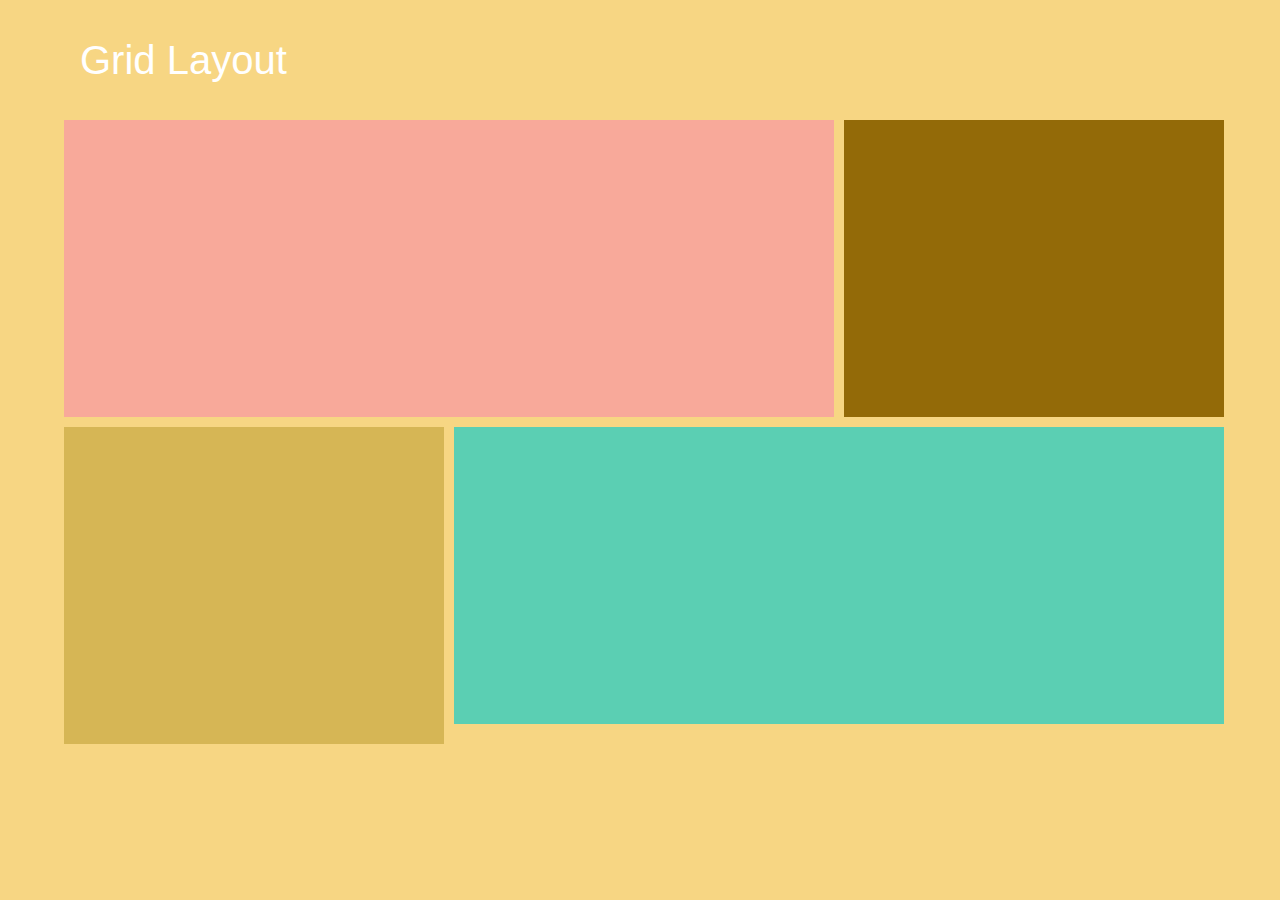
<file: grid/index.html>
<!DOCTYPE html>
<html lang="en">
<head>
	<meta charset="UTF-8">
	<link href="https://fonts.googleapis.com/css?family=Patrick+Hand" rel="stylesheet">
	<link rel="stylesheet" href="https://use.fontawesome.com/releases/v5.4.2/css/all.css" integrity="sha384-/rXc/GQVaYpyDdyxK+ecHPVYJSN9bmVFBvjA/9eOB+pb3F2w2N6fc5qB9Ew5yIns" crossorigin="anonymous">
	<link rel="stylesheet" href="css/reset.css">
	<link rel="stylesheet" href="css/style.css">
	<title>GRID-LAYOUT</title>
</head>
<body>
	<h1>Grid Layout</h1>
	<div id="wrapper" class="main-grid">
		<div class="panel panel-c1">
			<i class="fa fa-air-freshener"></i>
		</div>
		<div class="panel panel-c2">
			<i class="fa fa-align-justify"></i>
		</div>
		<div class="panel panel-c3">
			<i class="fa fa-allergies"></i>
		</div>
		<div class="panel panel-c4">
			<i class="fa fa-anchor"></i>
		</div>
		<div class="panel panel-c5">
			<i class="fa fa-archive"></i>
		</div>
		<div class="panel panel-c6">
			<i class="fa fa-ankh"></i>
		</div>

		
	</div>
</body>
</html>
</file>
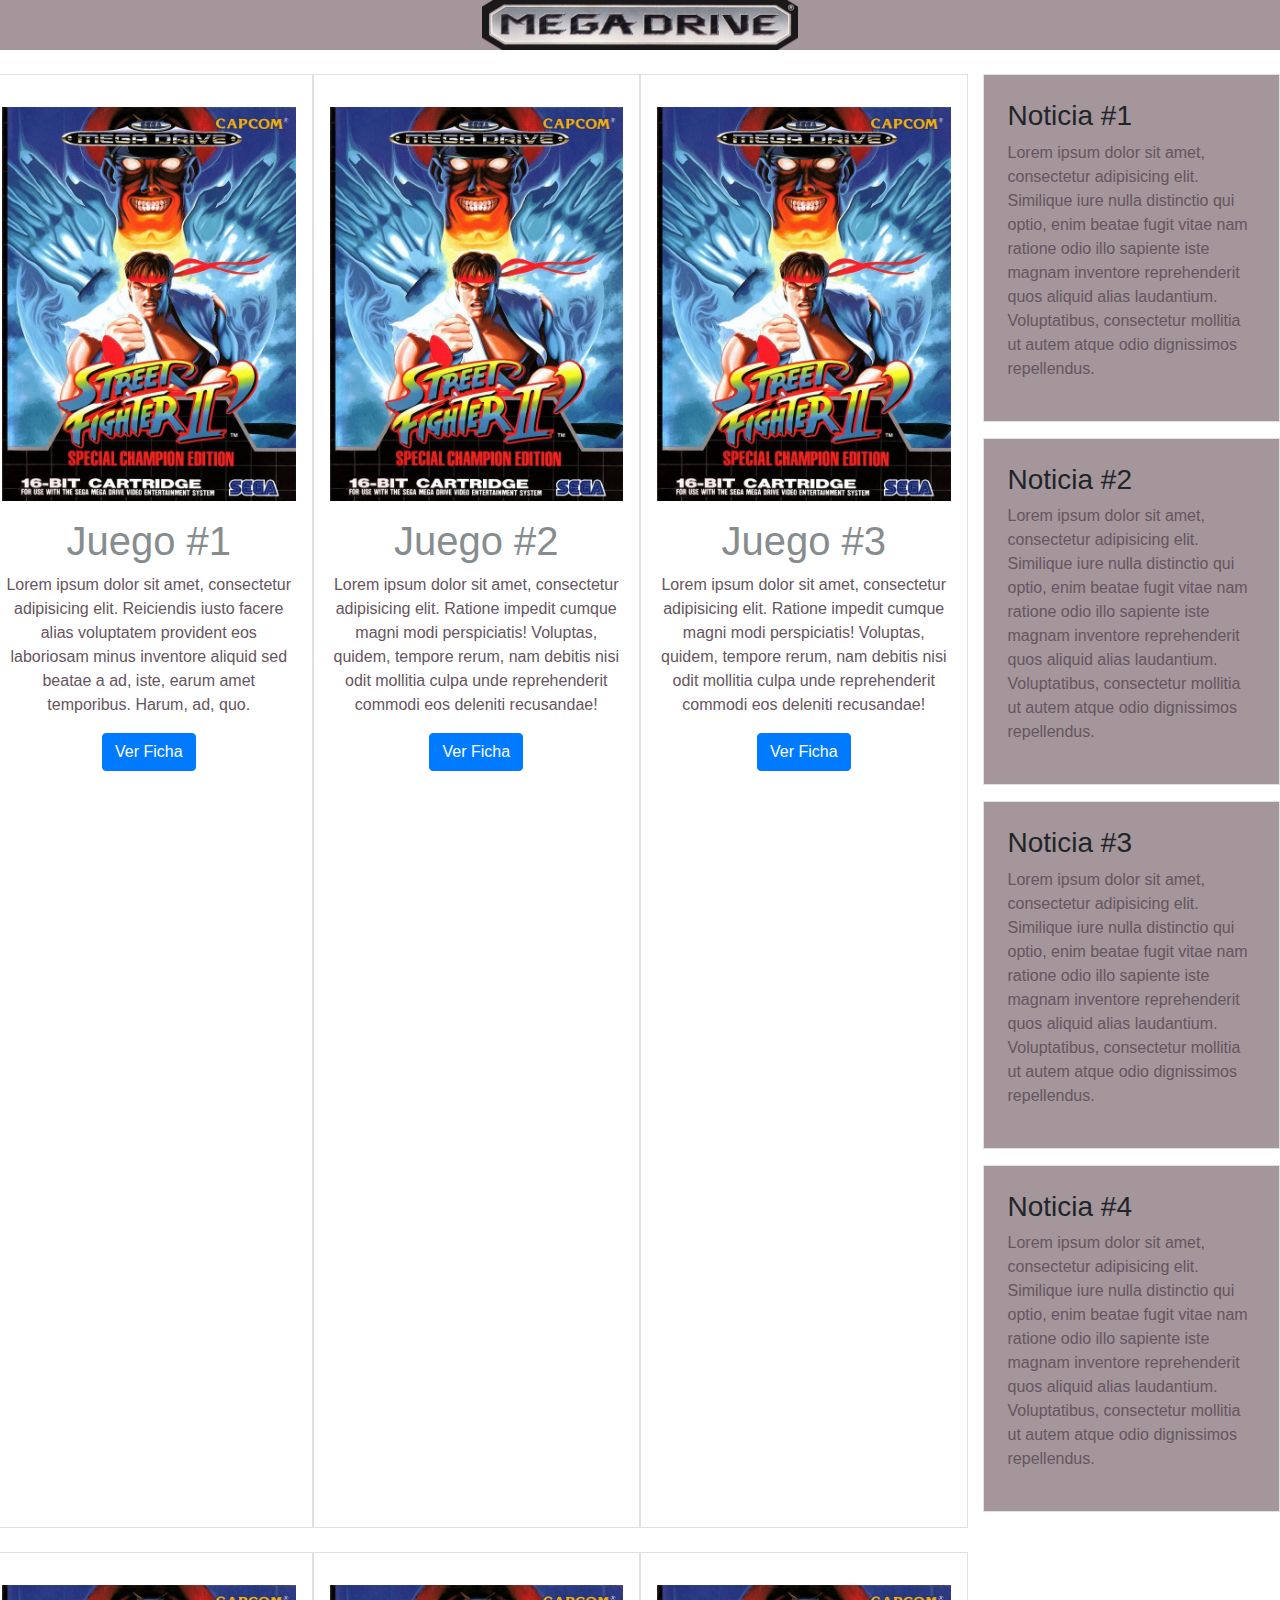
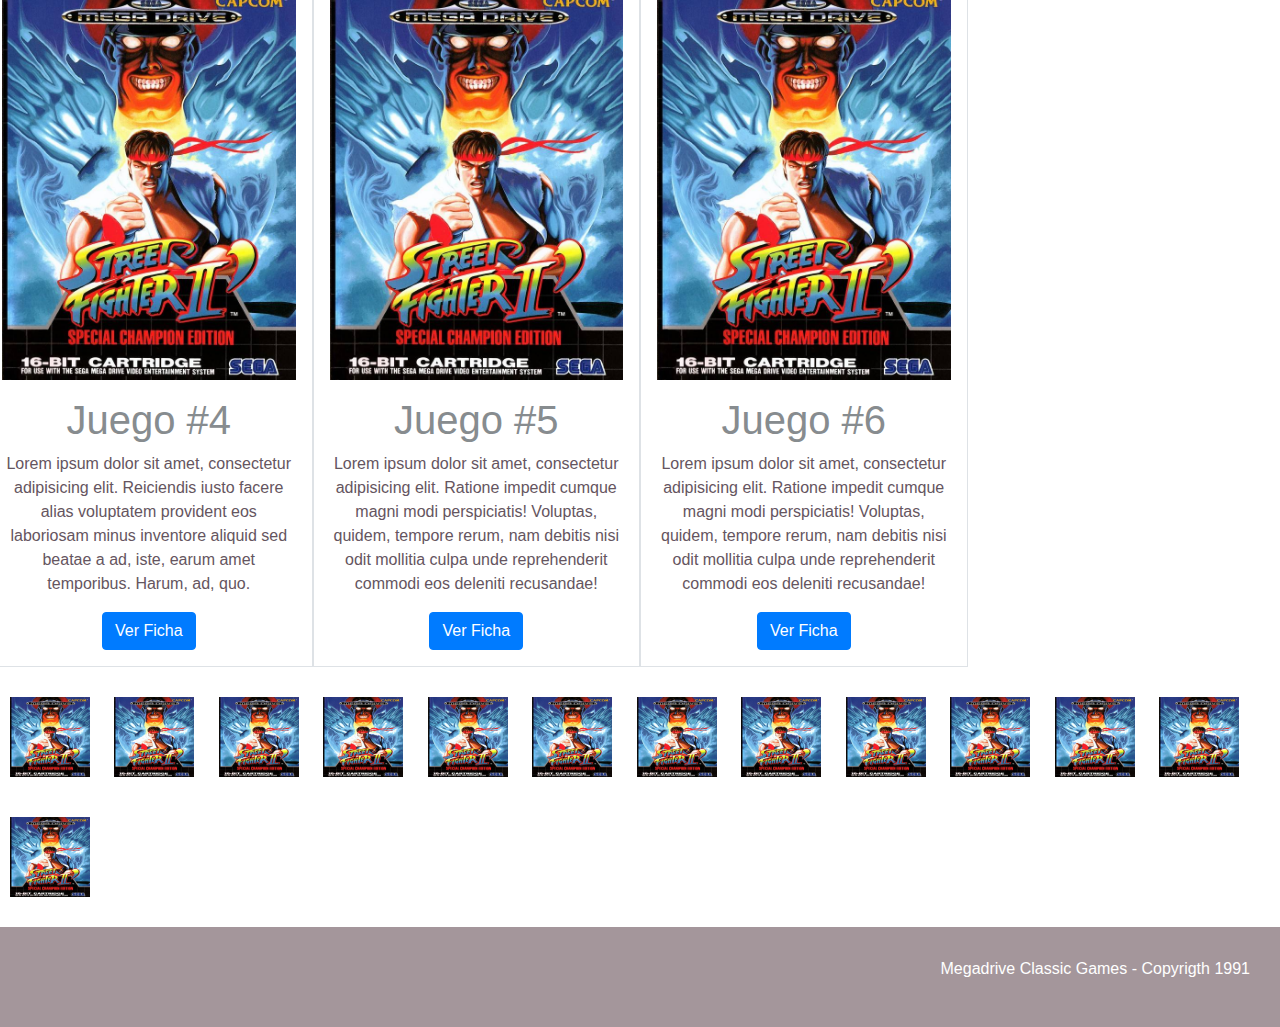
<file: jgonzalez-bootstrap/index.html>
<!doctype html>
<html lang="es">

<head>
    <!-- Required meta tags -->
    <meta charset="utf-8">
    <meta name="viewport" content="width=device-width, initial-scale=1, shrink-to-fit=no">
    <!-- Bootstrap CSS -->
    <link rel="stylesheet" href="./css/bootstrap.min.css" integrity="sha384-MCw98/SFnGE8fJT3GXwEOngsV7Zt27NXFoaoApmYm81iuXoPkFOJwJ8ERdknLPMO" crossorigin="anonymous">
    <link rel="stylesheet" href="css/style.css">
    <title>EXAMEN</title>
</head>
<body>
    <header class="mega">
        <div>
            <img class="logo" src="./img/logo.png"  alt="">
        </div>
    </header>
    <div class="row">
        <div class="col-md-3 border text-center p-3 mt-4">
            <img src="./img/juego.jpg" alt="" class="img-fluid my-3">
            <h1>Juego #1</h1>
            <p>Lorem ipsum dolor sit amet, consectetur adipisicing elit. Reiciendis iusto facere alias voluptatem provident eos laboriosam minus inventore aliquid sed beatae a ad, iste, earum amet temporibus. Harum, ad, quo.</p>
            <button class="btn btn-primary">Ver Ficha</button>
        </div>
        <div class="col-md-3 border text-center p-3 mt-4">
            <img src="./img/juego.jpg" alt="" class="img-fluid my-3">
            <h1>Juego #2</h1>
            <p>Lorem ipsum dolor sit amet, consectetur adipisicing elit. Ratione impedit cumque magni modi perspiciatis! Voluptas, quidem, tempore rerum, nam debitis nisi odit mollitia culpa unde reprehenderit commodi eos deleniti recusandae!</p>
            <button class="btn btn-primary">Ver Ficha</button>
        </div>
        <div class="col-md-3 border text-center p-3 mt-4">
            <img src="./img/juego.jpg" alt="" class="img-fluid my-3">
            <h1>Juego #3</h1>
            <p>Lorem ipsum dolor sit amet, consectetur adipisicing elit. Ratione impedit cumque magni modi perspiciatis! Voluptas, quidem, tempore rerum, nam debitis nisi odit mollitia culpa unde reprehenderit commodi eos deleniti recusandae!</p>
            <button class="btn btn-primary">Ver Ficha</button>
        </div>
        <div class="col-md-3 mt-4">
            <div class="noticia border mb-3 p-4">
                <h3>Noticia #1</h3>
                <p>Lorem ipsum dolor sit amet, consectetur adipisicing elit. Similique iure nulla distinctio qui optio, enim beatae fugit vitae nam ratione odio illo sapiente iste magnam inventore reprehenderit quos aliquid alias laudantium. Voluptatibus, consectetur mollitia ut autem atque odio dignissimos repellendus.</p>
            </div>
            <div class="noticia border mb-3 p-4">
                <h3>Noticia #2</h3>
                <p>Lorem ipsum dolor sit amet, consectetur adipisicing elit. Similique iure nulla distinctio qui optio, enim beatae fugit vitae nam ratione odio illo sapiente iste magnam inventore reprehenderit quos aliquid alias laudantium. Voluptatibus, consectetur mollitia ut autem atque odio dignissimos repellendus.</p>
            </div>
            <div class="noticia border mb-3 p-4">
                <h3>Noticia #3</h3>
                <p>Lorem ipsum dolor sit amet, consectetur adipisicing elit. Similique iure nulla distinctio qui optio, enim beatae fugit vitae nam ratione odio illo sapiente iste magnam inventore reprehenderit quos aliquid alias laudantium. Voluptatibus, consectetur mollitia ut autem atque odio dignissimos repellendus.</p>
            </div>
            <div class="noticia border mb-3 p-4">
                <h3>Noticia #4</h3>
                <p>Lorem ipsum dolor sit amet, consectetur adipisicing elit. Similique iure nulla distinctio qui optio, enim beatae fugit vitae nam ratione odio illo sapiente iste magnam inventore reprehenderit quos aliquid alias laudantium. Voluptatibus, consectetur mollitia ut autem atque odio dignissimos repellendus.</p>
            </div>
        </div>
    </div>
    <div class="row">
        <div class="col-md-3 border text-center p-3 mt-4">
            <img src="./img/juego.jpg" alt="" class="img-fluid my-3">
            <h1>Juego #4</h1>
            <p>Lorem ipsum dolor sit amet, consectetur adipisicing elit. Reiciendis iusto facere alias voluptatem provident eos laboriosam minus inventore aliquid sed beatae a ad, iste, earum amet temporibus. Harum, ad, quo.</p>
            <button class="btn btn-primary">Ver Ficha</button>
        </div>
        <div class="col-md-3 border text-center p-3 mt-4">
            <img src="./img/juego.jpg" alt="" class="img-fluid my-3">
            <h1>Juego #5</h1>
            <p>Lorem ipsum dolor sit amet, consectetur adipisicing elit. Ratione impedit cumque magni modi perspiciatis! Voluptas, quidem, tempore rerum, nam debitis nisi odit mollitia culpa unde reprehenderit commodi eos deleniti recusandae!</p>
            <button class="btn btn-primary">Ver Ficha</button>
        </div>
        <div class="col-md-3 border text-center p-3 mt-4">
            <img src="./img/juego.jpg" alt="" class="img-fluid my-3">
            <h1>Juego #6</h1>
            <p>Lorem ipsum dolor sit amet, consectetur adipisicing elit. Ratione impedit cumque magni modi perspiciatis! Voluptas, quidem, tempore rerum, nam debitis nisi odit mollitia culpa unde reprehenderit commodi eos deleniti recusandae!</p>
            <button class="btn btn-primary">Ver Ficha</button>
        </div>
    </div>
    <div>
        <img class="img" src="./img/juego.jpg" alt="">
        <img class="img" src="./img/juego.jpg" alt="">
        <img class="img" src="./img/juego.jpg" alt="">
        <img class="img" src="./img/juego.jpg" alt="">
        <img class="img" src="./img/juego.jpg" alt="">
        <img class="img" src="./img/juego.jpg" alt="">
        <img class="img" src="./img/juego.jpg" alt="">
        <img class="img" src="./img/juego.jpg" alt="">
        <img class="img" src="./img/juego.jpg" alt="">
        <img class="img" src="./img/juego.jpg" alt="">
        <img class="img" src="./img/juego.jpg" alt="">
        <img class="img" src="./img/juego.jpg" alt="">
        <img class="img" src="./img/juego.jpg" alt="">
    </div>
        <footer>
            <p>Megadrive Classic Games - Copyrigth 1991</p>
        </footer>
        <!-- Optional JavaScript -->
        <!-- jQuery first, then Popper.js, then Bootstrap JS -->
        <script src="https://code.jquery.com/jquery-3.3.1.slim.min.js" integrity="sha384-q8i/X+965DzO0rT7abK41JStQIAqVgRVzpbzo5smXKp4YfRvH+8abtTE1Pi6jizo" crossorigin="anonymous"></script>
        <script src="https://cdnjs.cloudflare.com/ajax/libs/popper.js/1.14.3/umd/popper.min.js" integrity="sha384-ZMP7rVo3mIykV+2+9J3UJ46jBk0WLaUAdn689aCwoqbBJiSnjAK/l8WvCWPIPm49" crossorigin="anonymous"></script>
        <script src="https://stackpath.bootstrapcdn.com/bootstrap/4.1.3/js/bootstrap.min.js" integrity="sha384-ChfqqxuZUCnJSK3+MXmPNIyE6ZbWh2IMqE241rYiqJxyMiZ6OW/JmZQ5stwEULTy" crossorigin="anonymous"></script>
</body>

</html>
</file>
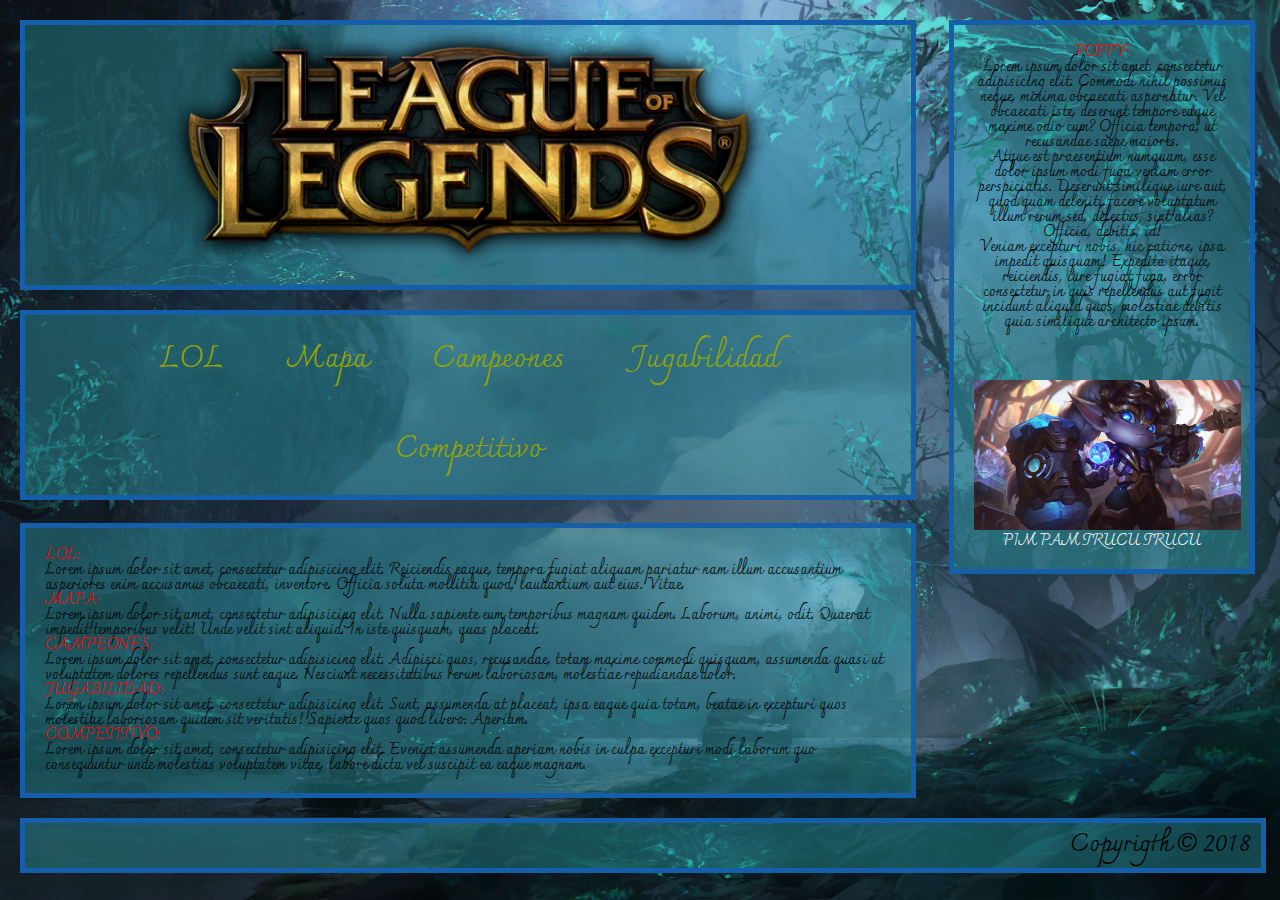
<file: maquetacion-basica/index.html>
<!DOCTYPE html>
<html lang="es">
<head>
	<meta charset="UTF-8">
	<title>Práctica para Berni</title>
	<link rel="stylesheet" href="./css/style.css">
	<link rel="stylesheet" href="./css/reset.css">
	<link href="https://fonts.googleapis.com/css?family=Mali" rel="stylesheet">
	<link href="https://fonts.googleapis.com/css?family=Charmonman" rel="stylesheet">
	<link href="https://fonts.googleapis.com/css?family=Anton" rel="stylesheet">
</head>
<body>
	<div class="principal">
		<header id="logo">
			<img id="lol" src="./img/logo.png" alt="">
		</header>
		<nav>
			<ul>
				<li><a href="#LOL">LOL</a></li>
				<li><a href="#mapa">Mapa</a></li>
				<li><a href="#campeones">Campeones</a></li>
				<li><a href="#jugabilidad">Jugabilidad</a></li>
				<li><a href="#competitivo">Competitivo</a></li>
			</ul> 
		</nav>
		<main id="parrafos">
			<h2 id="LOL">LOL:</h2>
				<p>Lorem ipsum dolor sit amet, consectetur adipisicing elit. Reiciendis eaque, tempora fugiat aliquam pariatur nam illum accusantium asperiores enim accusamus obcaecati, inventore. Officia soluta mollitia quod, laudantium aut eius. Vitae.</p>
			<h2 id="mapa">MAPA:</h2>
				<p>Lorem ipsum dolor sit amet, consectetur adipisicing elit. Nulla sapiente eum temporibus magnam quidem. Laborum, animi, odit. Quaerat impedit temporibus velit! Unde velit sint aliquid. In iste quisquam, quas placeat.</p>
			<h2 id="campeones">CAMPEONES:</h2>
				<p>Lorem ipsum dolor sit amet, consectetur adipisicing elit. Adipisci quos, recusandae, totam maxime commodi quisquam, assumenda quasi ut voluptatem dolores repellendus sunt eaque. Nesciunt necessitatibus rerum laboriosam, molestiae repudiandae dolor.</p>
			<h2 id="jugabilidad">JUGABILIDAD:</h2>
				<p>Lorem ipsum dolor sit amet, consectetur adipisicing elit. Sunt, assumenda at placeat, ipsa eaque quia totam, beatae in excepturi quos molestiae laboriosam quidem sit veritatis! Sapiente quos quod libero. Aperiam.</p>
			<h2 id="competitivo">COMPETITIVO:</h2>
				<p>Lorem ipsum dolor sit amet, consectetur adipisicing elit. Eveniet assumenda aperiam nobis in culpa excepturi modi laborum quo consequuntur unde molestias voluptatem vitae, labore dicta vel suscipit ea eaque magnam.</p>
		</main>
	</div>
	<div id="lateral">
		<h2>POPPY:</h2>	
			<p>Lorem ipsum dolor sit amet, consectetur adipisicing elit. Commodi nihil possimus neque, minima obcaecati aspernatur. Vel obcaecati iste, deserunt tempore eaque maxime odio cum? 	Officia tempora, ut recusandae saepe maiores.</p>
			<p>Atque est praesentium numquam, esse dolor ipsum modi fuga veniam error perspiciatis. Deserunt similique iure aut, quod quam deleniti facere voluptatum illum rerum sed, delectus, sint alias? Officia, debitis, id!</p>
			<p>Veniam excepturi nobis, hic ratione, ipsa impedit quisquam! Expedita itaque, reiciendis, iure fugiat fuga, error consectetur in quis repellendus aut fugit incidunt aliquid quos, molestiae debitis quia similique architecto ipsum.</p>
			<img id="poppy" src="./img/poppy.png" alt="">
				<h3>PIM PAM TRUCU TRUCU</h3>
	</div>
	<footer id="piedepagina">
		Copyrigth &copy; 2018
	</footer>
</body>
</html>
</file>
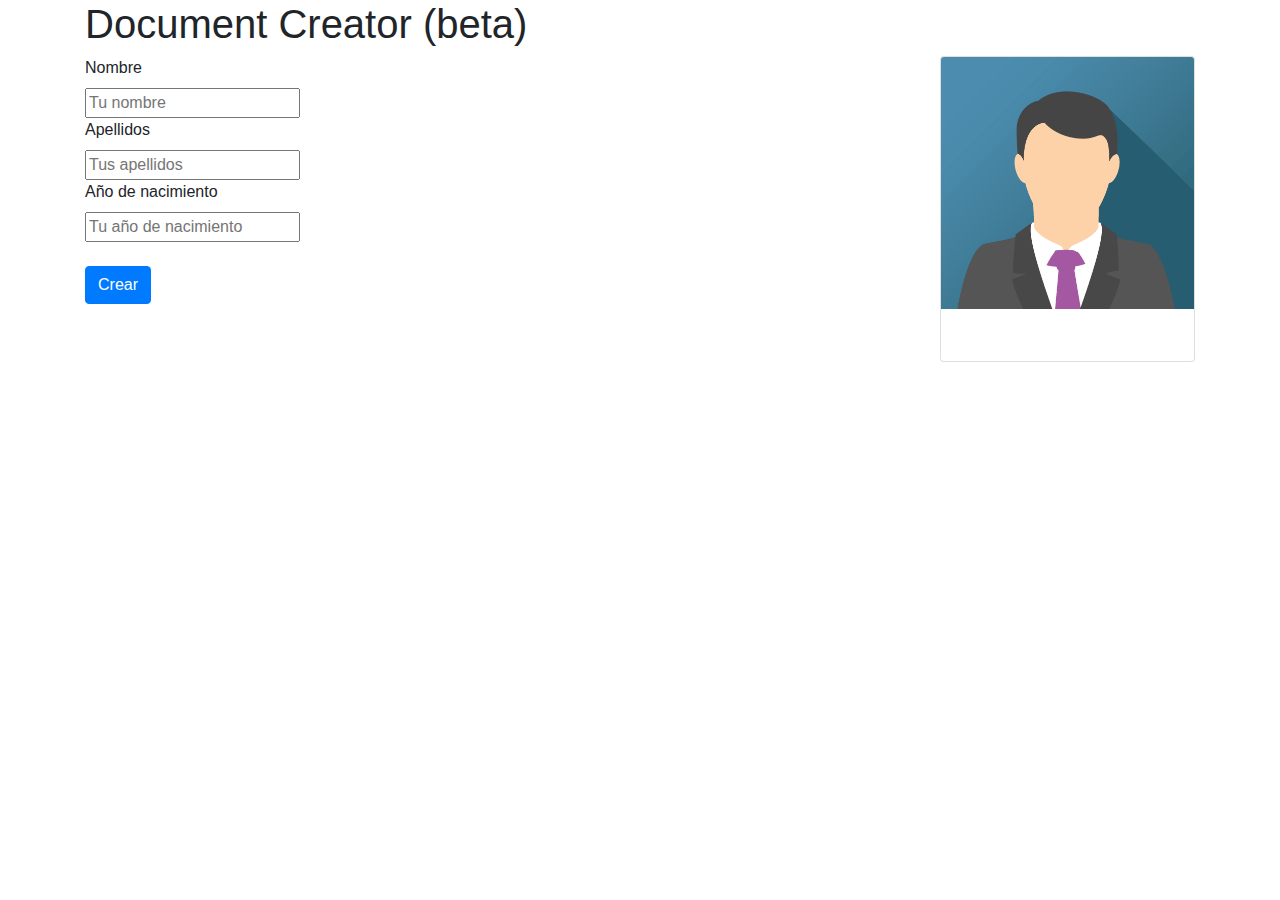
<file: gonzalez-examen-jquery/ejercicio 1/index.html>
<!DOCTYPE html>
<html lang="en">
<head>
    <meta charset="UTF-8">
    <meta name="viewport" content="width=device-width, initial-scale=1.0">
    <meta http-equiv="X-UA-Compatible" content="ie=edge">
    <title>Ejercicio 1</title>
    <link rel="stylesheet" href="./css/bootstrap.min.css">
</head>
<body>
    <div class="container">
        <h1>Document Creator (beta)</h1>
        <div class="row">
            <div class="col-md-9">
                <form action="" name="registro" id="registro">
                    <div class="campo">
                        <label for="nombre">Nombre</label>
                        <br>
                        <input type="text" name="nombre" id="nombre" placeholder="Tu nombre">
                    </div>
                    <div class="campo">
                        <label for="apellidos">Apellidos</label>
                        <br>
                        <input type="text" name="apellidos" id="apellidos" placeholder="Tus apellidos">
                    </div>
                    <div class="campo">
                        <label for="nacimiento">Año de nacimiento</label>
                        <br>
                        <input type="nacimiento" name="nacimiento" id="nacimiento" placeholder="Tu año de nacimiento">  
                    </div>
                    <div class="campo">
                        <br>
                        <input class="btn btn-primary" type="submit" value="Crear">
                    </div>
                </form>
            </div>
            <div class="col-md-3">
                <div class="card"> 
                    <img class="card-img-top" src="./img/avatar.png" alt="Card image"> 
                    <div class="card-body"> 
                        <h4 class="card-title"></h4> 
                        <p class="card-text"></p> 
                    </div> 
                </div>
            </div>
        </div>
    </div>
    <script src="./js/jquery-3.3.1.min.js"></script>
    <script src="./js/bootstrap.min.js"></script>
    <script src="./js/app.js"></script>
</body>
</html>
</file>
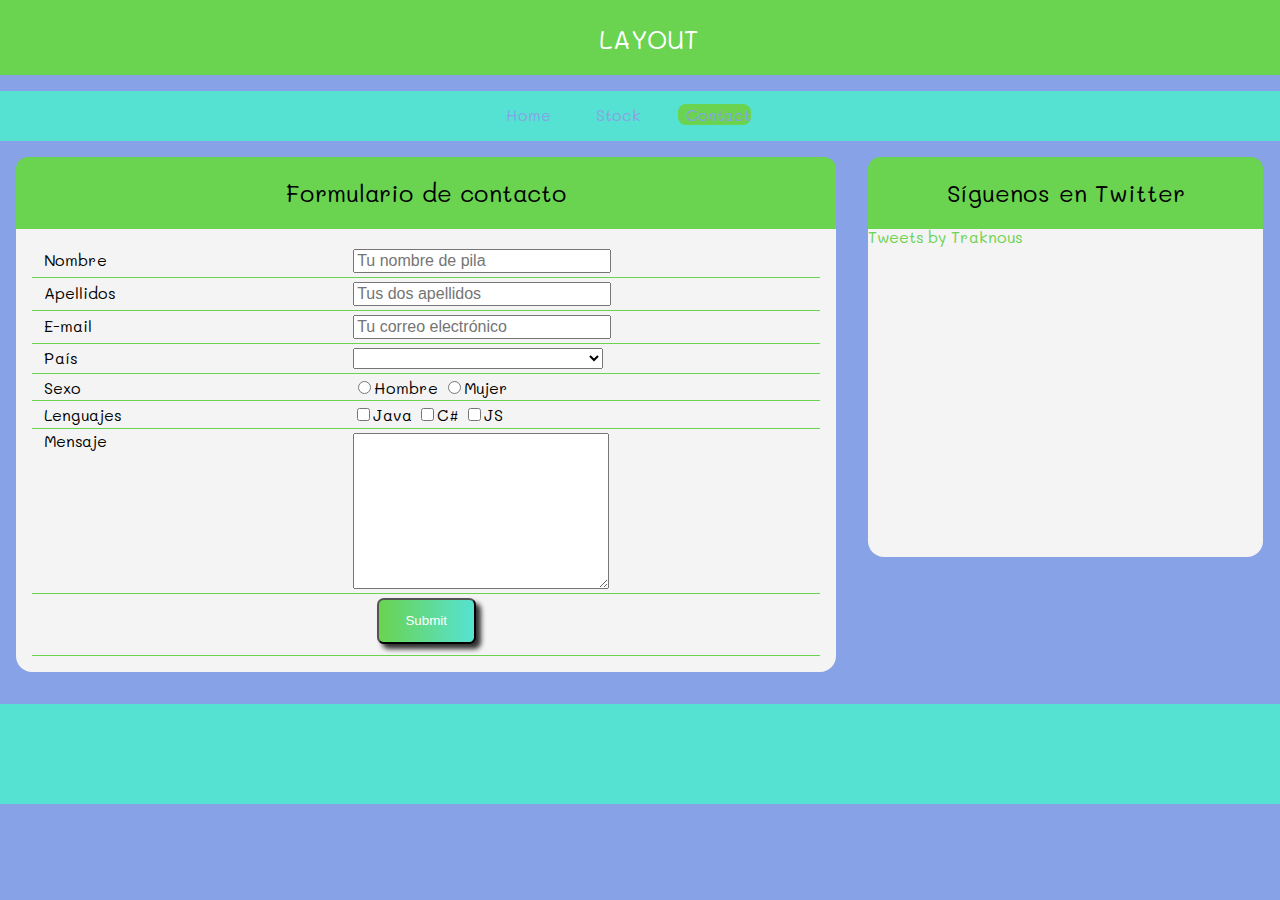
<file: layout/contact.html>
<!DOCTYPE html>
<html lang="es">
<head>
	<meta charset="UTF-8">
	<link rel="stylesheet" href="css/reset.css">
	<link rel="stylesheet" href="css/style.css">
	<link href="https://fonts.googleapis.com/css?family=Mali" rel="stylesheet">
	<link rel="stylesheet" href="https://use.fontawesome.com/releases/v5.4.1/css/all.css" integrity="sha384-5sAR7xN1Nv6T6+dT2mhtzEpVJvfS3NScPQTrOxhwjIuvcA67KV2R5Jz6kr4abQsz" crossorigin="anonymous">
	<title>Layout</title>
</head>
<body>
	<header>
		<div class="logo">LAYOUT</div>
	</header>
	<nav class="nav-horizontal">
		<ul>
			<li><a href="index.html"><i class="fa fa-home"></i>Home</a></li>
			<li><a href="stock.html"><i class="fa fa-socks"></i>Stock</a></li>
			<li><a class="active" href="contact.html"><i class="fa fa-envelope"></i>Contact</a></li>
		</ul>
	</nav>
	<section class="front-articles">
		<h1>Formulario de contacto</h1>
		<div class="panel">
						<form action="">
				<fieldset>
					<label for="nombre"><i class="fa fa-user"></i>Nombre</label>
					<input type="text" name="nombre" id="nombre" placeholder="Tu nombre de pila" required>	
				</fieldset>
				<fieldset>
					<label for="apellidos"><i class="fa fa-user-tag"></i>Apellidos</label>
					<input type="text" name="apellidos" id="apellidos" placeholder="Tus dos apellidos" required>
				</fieldset>
				<fieldset>
					<label for="email"><i class="fa fa-envelope"></i>E-mail</label>
					<input type="email" name="email" id="email" placeholder="Tu correo electrónico">
				</fieldset>
				<fieldset>
					<label for="pais"><i class="fa fa-globe"></i>País</label>
					<select name="pais" id="pais" required>
						<option value=""></option>
						<option value="es">España</option>
						<option value="uk">Reino Unido</option>
						<option value="usa">Estados Unidos</option>
					</select>
				</fieldset>
				<fieldset>
					<label for="sexo"><i class="fa fa-user-circle "></i>Sexo</label>
					<input type="radio" name="sexo" id="hombre" value="hombre">Hombre
					<input type="radio" name="sexo" id="mujer" value="mujer">Mujer
				</fieldset>
				<fieldset>
					<label for="lenguajes"><i class="fa fa-code "></i>Lenguajes</label>
					<input type="checkbox" name="lenguajes" id="java" value="java">Java
					<input type="checkbox" name="lenguajes" id="csharp" value="csharp">C#
					<input type="checkbox" name="lenguajes" id="js" value="js">JS
				</fieldset>
				<fieldset>
					<label for="mensaje"><i class="fa fa-comment"></i>Mensaje</label>
					<textarea name="mensaje" id="mensaje" cols="30" rows="10"></textarea>
				</fieldset>
				<fieldset class="text-center">
					<input type="submit" class="btn btn-gradient" name="Enviar">	
				</fieldset>
			</form>
	</section>
		<aside>
			<h1>Síguenos en Twitter</h1>
			<a class="twitter-timeline" data-lang="es" data-height="500" data-theme="dark" href="https://twitter.com/Traknous?ref_src=twsrc%5Etfw">Tweets by Traknous</a> <script async src="https://platform.twitter.com/widgets.js" charset="utf-8"></script>
	</aside>
	<div class="clearfix"></div>
	<footer>

	</footer>
</body>
</html>
</file>
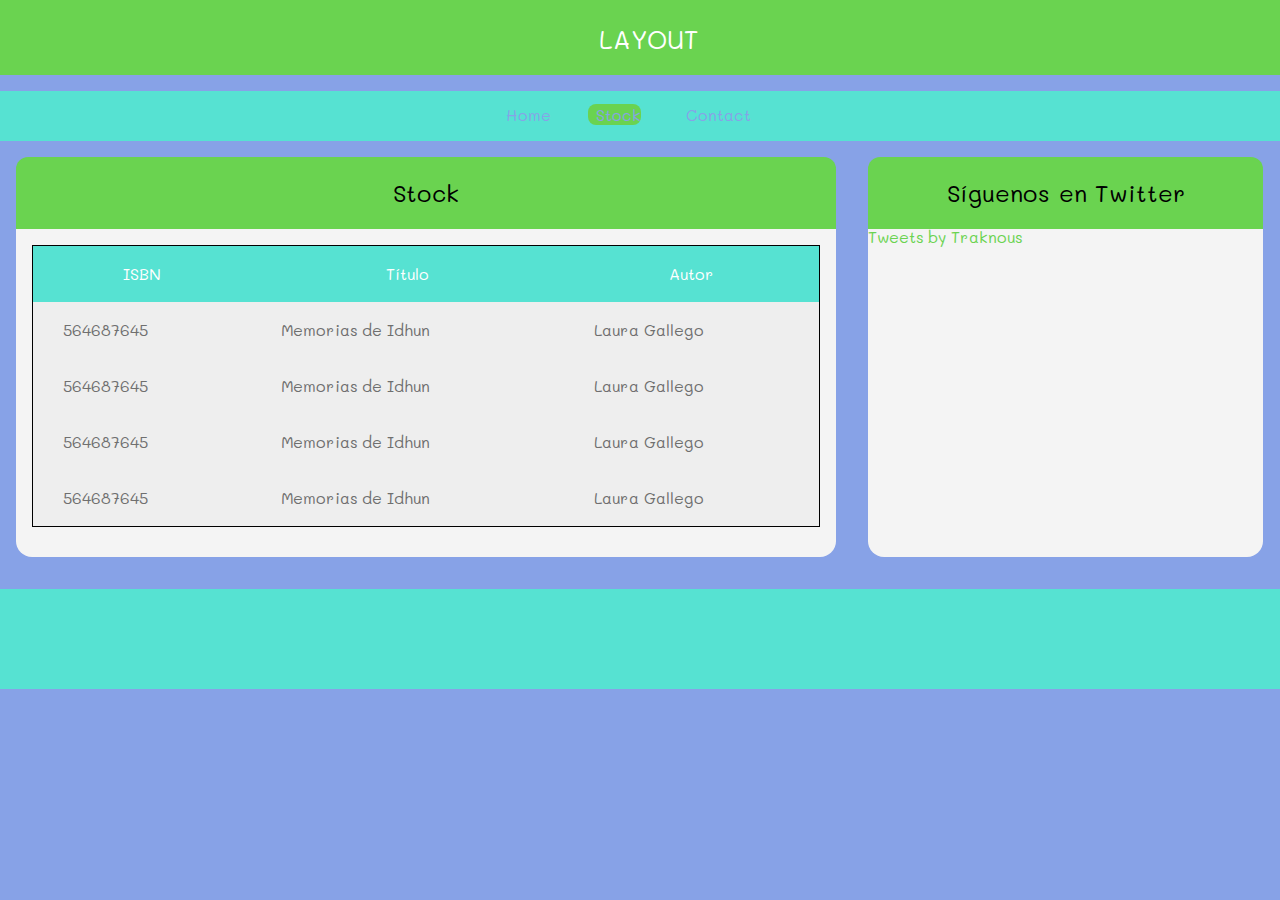
<file: layout/stock.html>
<!DOCTYPE html>
<html lang="es">
<head>
	<meta charset="UTF-8">
	<link rel="stylesheet" href="css/reset.css">
	<link rel="stylesheet" href="css/style.css">
	<link href="https://fonts.googleapis.com/css?family=Mali" rel="stylesheet">
	<link rel="stylesheet" href="https://use.fontawesome.com/releases/v5.4.1/css/all.css" integrity="sha384-5sAR7xN1Nv6T6+dT2mhtzEpVJvfS3NScPQTrOxhwjIuvcA67KV2R5Jz6kr4abQsz" crossorigin="anonymous">
	<title>Layout</title>
</head>
<body>
	<header>
		<div class="logo">LAYOUT</div>
	</header>
	<nav class="nav-horizontal">
		<ul>
			<li><a href="index.html"><i class="fa fa-home"></i>Home</a></li>
			<li><a class="active" href="stock.html"><i class="fa fa-socks"></i>Stock</a></li>
			<li><a href="contact.html"><i class="fa fa-envelope"></i>Contact</a></li>
		</ul>
	</nav>
	<section class="front-articles">
		<h1>Stock</h1>
		<table class="tables">
			<tr>
				<th>ISBN</th>
				<th>Título</th>
				<th>Autor</th>
			</tr>
			<tr>
				<td>564687645</td>
				<td>Memorias de Idhun</td>
				<td>Laura Gallego</td>
			</tr>
			<tr>
				<td>564687645</td>
				<td>Memorias de Idhun</td>
				<td>Laura Gallego</td>
			</tr>
			<tr>
				<td>564687645</td>
				<td>Memorias de Idhun</td>
				<td>Laura Gallego</td>
			</tr>
			<tr>
				<td>564687645</td>
				<td>Memorias de Idhun</td>
				<td>Laura Gallego</td>
			</tr>
		</table>
	</section>
		<aside>
			<h1>Síguenos en Twitter</h1>
			<a class="twitter-timeline" data-lang="es" data-height="500" data-theme="dark" href="https://twitter.com/Traknous?ref_src=twsrc%5Etfw">Tweets by Traknous</a> <script async src="https://platform.twitter.com/widgets.js" charset="utf-8"></script>
	</aside>
	<div class="clearfix"></div>
	<footer>

	</footer>
</body>
</html>
</file>
<file: grid/css/style.css>
body {
	font-family: 'Krub', sans-serif;
	font-size: 20px;
	background-color: #F7D683;
}
h1 {
	margin: 1em 2em;
	color: #fff;
	font-size: 2em;
}
#wrapper {
	width: 90%;
	min-height: 500px;
	margin: 1em auto;
	background-color: #F7D683;
}
.main-grid {
	display: grid;
	grid-template-columns: 33% 33% 33%;
	grid-template-rows: 33vh 33vh;
	grid-column-gap: 10px;
	grid-row-gap: 10px;
}
.panel {
	display: flex;
  	align-items: center;
  	justify-content: center;
	font-size: 2em;
	color: #fff;
}
.panel-c1 { 
	background-color: #F8A99A;
	grid-column-start: 1;
	grid-column-end: 3;
}
.panel-c2 {
	background-color: #936A08;
	grid-column-start: 3;
	grid-column-end: 4;
}
.panel-c3 { 
	background-color: #D6B655;
	grid-row-start: 2;
	grid-row-end: 5;

}
.panel-c4 {
	background-color: #5BCFB3;
	grid-column-start: 2;  
	grid-column-end: 4;
}
.panel-c5 {
	background-color: #B2B1FF;
	grid-column-start: 2;  
	grid-column-end: 4;

}
.panel-c6 {
	background-color: #CBFF91;
	grid-column-start: 2;
	grid-column-end: 4;
	grid-row-start: 4;
	grid-row-end: 4;

}
</file>
<file: jgonzalez-bootstrap/css/style.css>
body {
	font-family: Verdana, sans-serif;
}
p {
	color: #655560;
}
h1 {
	color: #878C8F;
}
h2 {
	color: #A4969B;
}
header img.logo {
	height: 50px;
}
header {
	background-color: #A4969B;	
}
.noticia {
	background-color: #A4969B;	
	float: right;
}
footer {
	background-color: #A4969B;
	text-align: right;
	padding: 30px;
	margin-top: 20px;
}
footer p {
	color: white;
}
.img {
	margin-top: 20px;
	padding: 10px;
	height: 100px;
	width: 100px;
}
.mega {
	text-align: center;
}
</file>
<file: maquetacion-basica/css/style.css>
body {
	background-image: url('../img/fondo.png');
	text-align: center;
	background-repeat: no-repeat;
	background-size: cover;
	background-position: center bottom;
	background-attachment: fixed;
}
.formaparrafo {
	text-align: center;
	border: 5px solid #145EAA;
	overflow: auto;
	background-color: rgba(50,183,196,0.35);
}
header {
	text-align: center;
	height: 260px;
}
#logo {
	border: 5px solid #145EAA;
	background-color: rgba(50,183,196,0.35);
	margin-bottom: 20px;
}
nav ul {
	text-decoration: none;
	color: #94A402;
	font-size: 20px;	
	border: 5px solid #145EAA;
	overflow: auto;
	background-color: rgba(50,183,196,0.35);
	display: inline-block;
}
nav ul li {
	list-style: none;
	padding-right: 15px;
	display: inline-block;
	padding-right: 50px;
	text-decoration: none;
	padding: 10px;
}
nav ul li a {
	text-decoration: none;
	color: #94A402;
	font-size: 30px;
	display: inline-block;
	font-family: 'Charmonman', cursive;
	padding: 20px
}
nav u li a :hover {
	color: red;
	background-color: blue;
}
#parrafos {
	border: 5px solid #145EAA;
	overflow: auto;
	background-color: rgba(50,183,196,0.35);
	padding: 20px;
	margin-top: 20px;
	font-family: 'Charmonman';
	font-size: 15px;
}
.principal {
	float: left; 
	width: 70%;
	margin: 20px;
	text-align: left;
}
#lateral {
	margin-top: 20px; 
    margin-right: 15px;
    border: 5px solid #145EAA;	 
	background-color: rgba(50,183,196,0.35);
	width: 20%;
	float: right;
	padding: 20px;
	font-family: 'Charmonman';
	font-size: 15px;
	margin-right: 25px
}
#piedepagina {
	clear: both;
	text-align: right;
	border: 5px solid #145EAA;	 
	background-color: rgba(50,183,196,0.35);
	margin-left: 20px;
	padding: 10px;
	bottom: 0;
	width: 95%;
	margin-top: 20px;
	font-family: 'Charmonman', cursive;
	font-size: 25px
}
h2 {
	color: red;
}
h3 {
	color: white;
	font-family: 'Anton', sans-serif;
	padding: 10px
}
p {
	color: black;
}
nav {
	text-align: center;
}
#poppy {
	margin-top: 50px;
	height: 150px;
	width: auto;
}
#lol {
	height: 250px;
	width: auto;
}
</file>
<file: layout/css/style.css>
body {
	background-color: #87A2E7;
	font-size: 16px;
	font-family: 'Mali', cursive; 
}
header {
	height: 75px;
	background-color: #6AD350;
	color: #fff;
	padding-left: 1em;
	margin-bottom: 1em;
}
.logo {
	padding-top: 1em;
	text-align: center;
	font-size: 1.6em;
	color: white;
	
}
.nav-horizontal {
	background-color: #56E2D2;
	height: 50px;

	text-align: center;
}
.nav-horizontal ul {
	list-style: none;
}
.nav-horizontal ul li {
	display: inline-block;
	margin-right: 2em;
	margin-top: 1em;
}
.nav-horizontal ul li a {
	text-decoration: none;
	color: #87A2E7;
}
.nav-horizontal ul li a:hover {
	background-color: white;
	color: #87A2E7;
	border-radius: 0.50em;
}
.active {
	background-color: #6AD350;
	color: #6AD350;
	border-radius: 0.50em;
}
section.front-articles {
	margin: 1em;
	margin-top: 1em;
	float: left;
	background-color: #f4f4f4;
	min-height: 400px;
	width: calc(66.6% - 2em);
	margin-right: 1em;
	box-sizing: border-box;
}

aside {
	margin: 1em;
	margin-top: 1em;
	float: left;
	background-color: #f4f4f4;
	min-height: 400px;
	width: calc(33.3% - 2em);
	box-sizing: border-box;
	height: 100%;
	border-radius: 1em;
	padding-bottom: 0em;
}
footer {
	margin-top: 1em;
	background-color: #56E2D2;
	min-height: 100px;
}
i.fa {
	margin-right: 0.5em;	  
}
article .article-image {
	float: left;
	width: 40%;
	margin-right: 1em;
	padding-left: 1em;
}
article .article-text {
	float: left;
	width: calc(60% - 1em);
}
h2 {
	padding: 1em; 
	color: #56E2D2;
}
img.responsive {
	width: 100%;
}
a {
	text-decoration: none;
	color: #6AD350;
}
.front-articles p {
	padding-bottom: 1em;
}
p {
	color: #87A2E7;
}
h1 {
	background-color: #6AD350;
	text-align: center;
	font-size: 1.5em;
	padding: 1em;
	border-top-right-radius: 0.5em;
	border-top-left-radius: 0.5em;
}
th {
   	background-color: #56E2D2;
    color: white;
    font-weight: normal;
    padding: 20px 30px;
    text-align: center;
}
td {
   	background-color: rgb(238, 238, 238);
   	color: rgb(111, 111, 111);
   	padding: 20px 30px;
}
.tables {
	height: calc(100% - 2em);
	width: calc(100% - 2em);
	margin: 1em;
	border: 1px solid black;
}
section {
	border-radius: 1em;
}
.panel {
    padding: 1em;
}
.panel fieldset {
	padding: 0.25em;
	border-bottom: 1px solid #6AD350;
}
fieldset label {
	width: 40%;
	display: inline-block;
}
.clearfix:after {
  visibility: hidden;
  display: block;
  font-size: 0;
  content: " ";
  clear: both;
  height: 0;
}
input[type="text"], input[type="email"], select {
	font-size: 1em;
	width: 250px;
}
textarea {
	vertical-align: top;
	width: 250px;
}
.btn {
	padding: 1em 2em;
  	text-align: center;
  	box-shadow: 5px 5px 5px #303030;
  	border-radius: 0.5em;
  	color: #fff;
  	margin-bottom: 7px;
}
.btn-gradient {
	background-image: linear-gradient(to right, #6AD350 0%, #56E2D2 100%);
}
.btn-gradient:hover {
	background-image: linear-gradient(to right, #6AD350 30%, #56E2D2 100%);
}
.text-center {
	text-align: center;
}



.clearfix { display: inline-block; }
/* start commented backslash hack \*/
* html .clearfix { height: 1%; }
.clearfix { display: block; }
</file>
